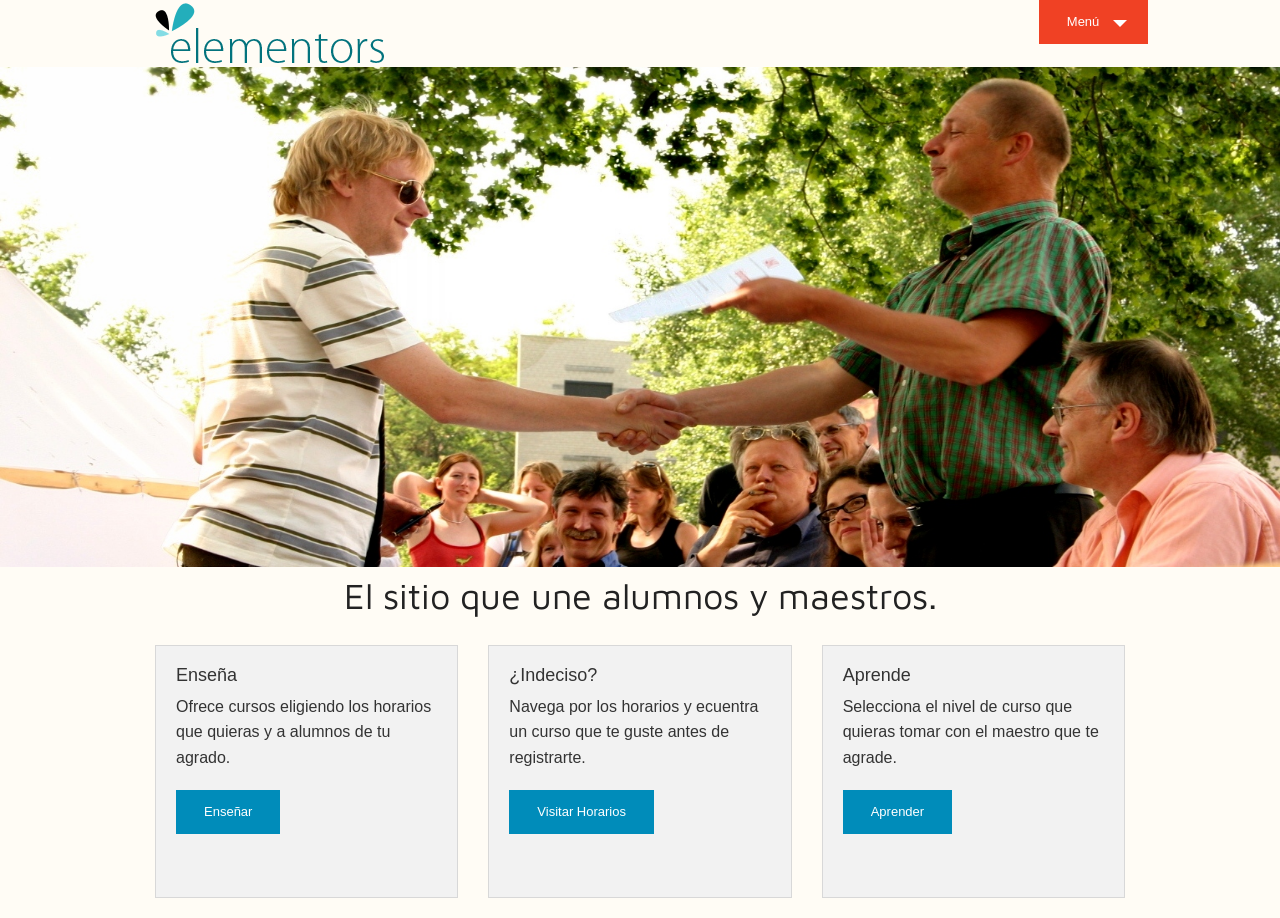
<file: index.html>
<!doctype html>
<html class="no-js" lang="en">
<head>
  <meta charset="utf-8" />
  <meta name="viewport" content="width=device-width, initial-scale=1.0" />
  <title>Escuela de Inglés | Bienvenido</title>
  <link rel="stylesheet" href="css/foundation.css" />
  <link rel="stylesheet" href="css/index.css" />
  <script src="js/vendor/modernizr.js"></script>
  <!-- jQuery (necessary for Bootstrap's JavaScript plugins) -->
  <script src="https://ajax.googleapis.com/ajax/libs/jquery/1.11.0/jquery.min.js"></script>
  <link href='http://fonts.googleapis.com/css?family=Maven+Pro' rel='stylesheet' type='text/css'>
  <style type="text/css">
    .vjs-default-skin .vjs-control-bar { font-size: 89% }
  </style>
</head>
<body>

  <div id="iniciarModal" class="reveal-modal" data-reveal>
    <h2>Inicio de sesión</h2>
    <form>
      <div class="row">
        <div class="large-4 columns">
          <label>Correo
            <input type="text" placeholder="large-4.columns" />
          </label>
        </div>
        <div class="large-4 columns">
          <label>Contraseña
            <input type="text" placeholder="large-4.columns" />
          </label>
        </div>
        <div class="large-4 columns">
          <label>Iniciar sesión como:</label>
          <input type="radio" name="pokemon" value="Red" id="pokemonRed"><label for="pokemonRed">Alumno</label>
          <input type="radio" name="pokemon" value="Blue" id="pokemonBlue"><label for="pokemonBlue">Maestro</label>
        </div>
      </div>
      <div class="text-center">
        <a href="#" class="button [tiny small large]">Entrar</a>
      </div>
    </form>
    <a class="close-reveal-modal">&#215;</a>
  </div>

  <div id="myModal" class="reveal-modal" data-reveal>
    <h2>Elige el tipo de registro</h2>
    <p class="lead">Puedes elegir entre maestro y alumno</p>
    <div class="panel">
      <h5>Aprende</h5>
      <p>Selecciona el nivel de curso que quieras tomar con el maestro que te agrade.</p>
      <a href="#" class="small button"  data-reveal-id="registroAlumnoModal" data-reveal>Aprender</a>
    </div>
    <div class="panel">
      <h5>Enseña</h5>
      <p>Ofrece cursos eligiendo los horarios que quieras y a alumnos de tu agrado.</p>
      <a href="#" class="small button" data-reveal-id="registroMaestroModal" data-reveal>Enseñar</a>
    </div>    <a class="close-reveal-modal">&#215;</a>
  </div>

  <div id="registroAlumnoModal" class="reveal-modal" data-reveal>
    <h2>Registro de Alumno</h2>

    <form>
      <div class="row">
        <div class="large-12 columns">
          <label>Nombre
            <input type="text" placeholder="large-12.columns" />
          </label>
        </div>
      </div>
      <div class="row">
        <div class="large-4 columns">
          <label>Correo
            <input type="text" placeholder="large-4.columns" />
          </label>
        </div>
        <div class="large-4 columns">
          <label>Constraseña
            <input type="text" placeholder="min. 6 caracteres" />
          </label>
        </div>
        <div class="large-4 columns">
          <label>Nivel de Inglés
            <select>
              <option value="husker">Principiante</option>
              <option value="starbuck">Intermedio</option>
              <option value="hotdog">Avanzado</option>
            </select>
          </label>
        </div>
      </div>
      <div class="row">
        <div class="large-12 columns text-center">
          <a href="#" class="button">Registrar</a>
        </div>
      </div>
    </form>

    <a class="close-reveal-modal">&#215;</a>
  </div>
  <div id="registroMaestroModal" class="reveal-modal" data-reveal>
    <h2>Registro de Maestro</h2>
    <form>
      <div class="row">
        <div class="large-12 columns">
          <label>Nombre
            <input type="text" placeholder="large-12.columns" />
          </label>
        </div>
      </div>
      <div class="row">
        <div class="large-6 columns">
          <label>Correo
            <input type="text" placeholder="large-4.columns" />
          </label>
        </div>
        <div class="large-6 columns">
          <label>Constraseña
            <input type="text" placeholder="min. 6 caracteres" />
          </label>
        </div>
      </div>
      <div class="row">
        <div class="large-12 columns text-center">
          <div class="panel">
            <p>Despúes del registro debes subir un video de 1 minuto presentandote y una constancia antes de poder ofrecer cursos.</p>
          </div>
        </div>
      </div>
      <div class="row">
        <div class="large-12 columns text-center">
          <a href="#" class="button">Registrar</a>
        </div>
      </div>
    </form>
    <a class="close-reveal-modal">&#215;</a>
  </div>

  <div id="configCuentaModal" class="reveal-modal" data-reveal>
    <h2>Configurar Cuenta</h2>
    <div class="panel">
      <h5>Modifcar Datos</h5>
      <p>Algo de texto</p>
      <a href="#" class="small button" data-reveal-id="registroAlumnoModal">Modificar</a>
    </div>
    <div class="panel">
      <h5>Desactivar Cuenta</h5>
      <p>Algo de texto</p>
      <a href="#" class="small button" data-reveal-id="darBaja">Desactivar Cuenta</a>
    </div>
  </div>

  <div id="darBaja" class="reveal-modal" data-reveal>
    <h2>Desactivar Cuenta</h2>
    <div class="panel">
      <h5>¿Estás seguro que quieres darte de baja?</h5>
      <a href="#" class="small button">Sí</a>
      <a href="#" class="small button">No</a>
    </div>
  </div>

  <div class="row">
    <div class="small-8 large-10 columns">
      <img src="images/logo.png">
    </div>
    <div class="small-4 large-2 columns navbar fixed sticky">
      <a href="#" data-dropdown="drop" class="[tiny small medium large] [secondary alert success] [radius round] button dropdown">Menú</a><br>
      <ul id="drop" data-dropdown-content class="f-dropdown">
        <li class="active"><a href="#">Inicio</a></li>
        <li><a href="#" data-reveal-id="myModal" data-reveal>Registrar</a></li>
        <li><a href="html/horarios.html">Ver Horarios</a></li>
        <li><a href="html/maestros.html">Ver Maestros</a></li>
        <li></br></li>

        <li><a href="#" data-reveal-id="iniciarModal" data-reveal>Iniciar Sesión</a></li>
        <li><a href="html/alumnoConf.html">Ver Cuenta(Alumno)</a></li>
        <li><a href="html/maestroConf.html">Ver Cuenta(Maestro)</a></li>
        <li><a href="#">Salir</a></li>
      </ul>
    </div>
  </div>


  <div id="foto">
    <img src="images/shake3.jpg">
  </div>

  <div class="row">
    <div class="small-12 large-12 columns">
      <p class="text-center" id="slogan">El sitio que une alumnos y maestros.</p>
    </div>
  </div>
  <div class="row" data-equalizer>
    <div class="small-4 large-4 columns" >
      <div class="panel" data-equalizer-watch>
        <h5>Enseña</h5>
        <p>Ofrece cursos eligiendo los horarios que quieras y a alumnos de tu agrado.</p>
        <a href="#" class="small button" data-reveal-id="registroMaestroModal" data-reveal>Enseñar</a>
      </div>
    </div>
    <div class="small-4 large-4 columns" >
      <div class="panel" data-equalizer-watch>
        <h5>¿Indeciso?</h5>
        <p>Navega por los horarios y ecuentra un curso que te guste antes de registrarte.</p>
        <a href="html/horarios.html" class="small button">Visitar Horarios</a>
      </div>
    </div>
    <div class="small-4 large-4 columns" >
      <div class="panel" data-equalizer-watch>
        <h5>Aprende</h5>
        <p>Selecciona el nivel de curso que quieras tomar con el maestro que te agrade.</p>
        <a href="#" class="small button"  data-reveal-id="registroAlumnoModal" data-reveal>Aprender</a>
      </div>
    </div>
  </div>

  <script src="js/vendor/jquery.js"></script>
  <script src="js/foundation.min.js"></script>
  <script>
    $(document).foundation();
  </script>
</body>
</html>
</file>
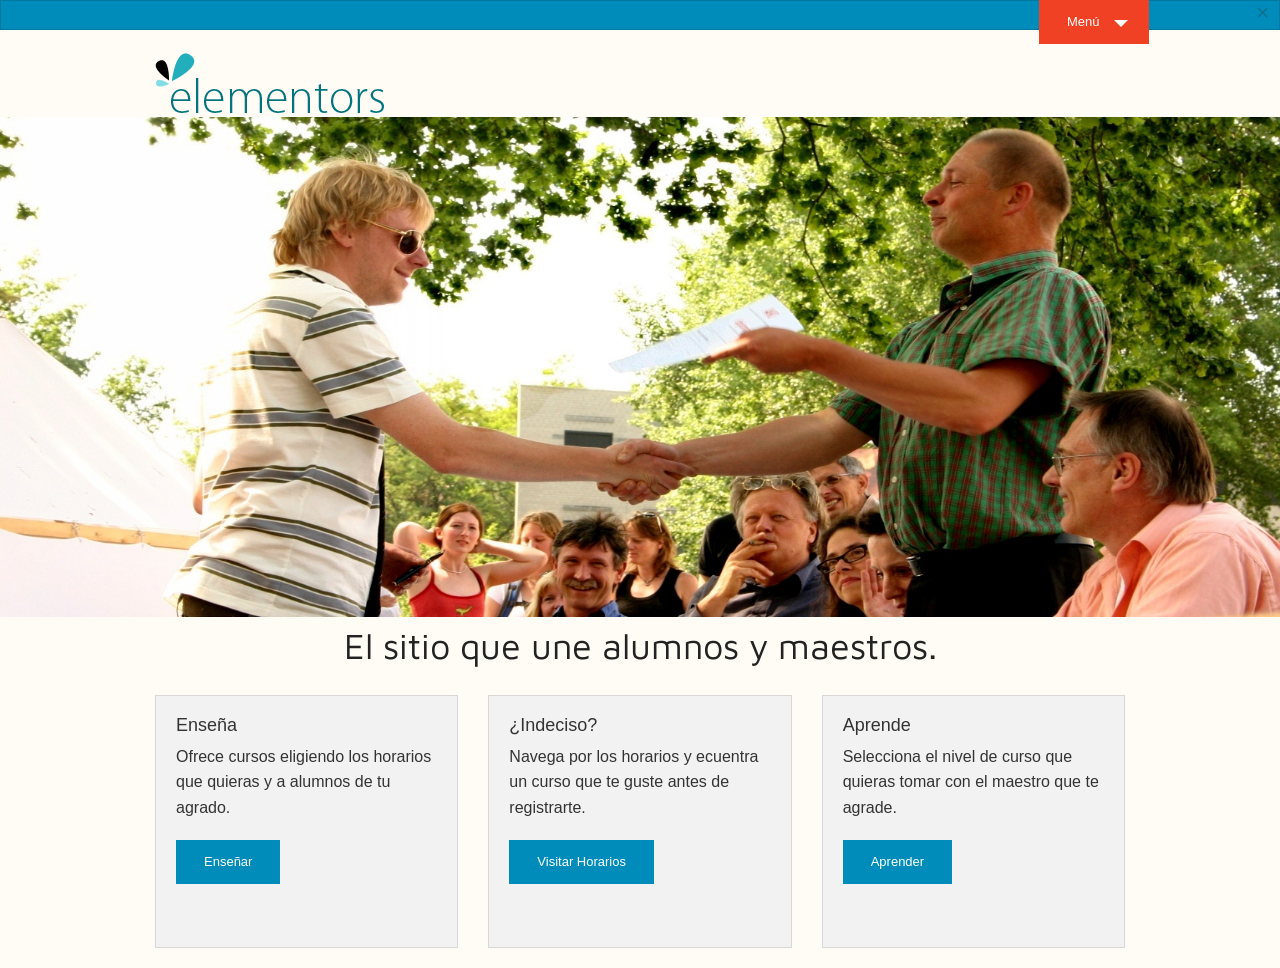
<file: web/index.html>
<!DOCTYPE html>
<html class="no-js" lang="en">
    <head>
        <meta charset="UTF-8"/>
        <meta name="viewport" content="width=device-width, initial-scale=1.0" />
        <title>
            Escuela de Inglés | Bienvenido
        </title>
        
        <link rel="stylesheet" href="css/foundation.css"/>
        <link rel="stylesheet" href="css/index.css"/>
        
        <script src="js/vendor/modernizr.js"></script>
        <script src="https://ajax.googleapis.com/ajax/libs/jquery/1.11.0/jquery.min.js"></script>
        
        <link rel="stylesheet" type="text/css" href="http://fonts.googleapis.com/css?family=Maven+Pro"/>
        <style type="text/css">
            .vjs-default-skin .vjs-control-bar {font-size: 89%}
        </style>
        
        <script src="js/registro_estudiante.js"></script>
        <script src="js/registro_profesor.js"></script>
        
        <script>
            if(typeof(Storage)!=="undefined") {
                localStorage.setItem("id", "vila@ciencias.unam.mx");
                localStorage.setItem("tipo", "estudiante")
            } else {
            }
        </script>
    </head>
    
    <body>
        
        <div id="mensaje" data-alert class="alert-box">
            <a href="#" class="close">
                &times;
            </a>
        </div>
        
        <div id="iniciarModal" class="reveal-modal" data-reveal>
            <h2>
                Inicio de Sesión
            </h2>
            <form>
                <div class="row">
                    <div class="large-4 columns">
                        <label>
                            Correo
                            <input type="text" placeholder="large-4.columns" />
                        </label>
                    </div>
                    
                    <div class="large-4 columns">
                        <label>
                            Contraseña
                            <input type="text" placeholder="large-4.columns" />
                        </label>
                    </div>
                    
                    <div class="large-4 columns">
                        <label>
                            Iniciar sesión como:
                        </label>
                        <input type="radio" name="pokemon" value="Red" id="pokemonRed">
                        <label for="pokemonRed">
                            Alumno
                        </label>
                        <input type="radio" name="pokemon" value="Blue" id="pokemonBlue">
                        <label for="pokemonBlue">
                            Maestro
                        </label>
                    </div>
                </div>
                
                <div class="text-center">
                    <a href="#" class="button [tiny small large]">
                        Entrar
                    </a>
                </div>
            </form>
            <a class="close-reveal-modal">
                &#215;
            </a>
        </div>
        
        <div id="myModal" class="reveal-modal" data-reveal>
            <h2>
                Elige el tipo de registro
            </h2>
            <p class="lead">
                Puedes elegir entre profesor y estudiante
            </p>
            <div class="panel">
                <h5>
                    Aprende
                </h5>
                <p>
                    Selecciona el nivel de curso que quieras tomar con el maestro que te agrade.
                </p>
                <a href="#" class="small button"  data-reveal-id="registroAlumnoModal" data-reveal>
                    Aprender
                </a>
            </div>
            <div class="panel">
                <h5>
                    Enseña
                </h5>
                <p>
                    Ofrece cursos eligiendo los horarios que quieras y a alumnos de tu agrado.
                </p>
                <a href="#" class="small button" data-reveal-id="registroMaestroModal" data-reveal>
                    Enseñar
                </a>
            </div>
            <a class="close-reveal-modal">
                &#215;
            </a>
        </div>
        
        <div id="registroAlumnoModal" class="reveal-modal" data-reveal>
            <h2>
                Registro de Alumno
            </h2>
            <form data-abide>
                <div class="row">
                    <div class="large-12 columns">
                        <div class="input-wrapper">
                            <label>
                                Nombre
                                <input type="text" id="nombre_Estudiante" placeholder="min. 4 caracteres - max. 100 caracteres" pattern="([a-zA-Z0-9]{4,100})$"/>
                            </label>
                            <small class="error">Ya fue</small>
                        </div>
                    </div>
                </div>
                
                <div class="row">
                    <div class="large-4 columns">
                        <div class="input-wrapper">
                            <label>
                                Correo
                                <input type="text" id="correo_Estudiante" placeholder="min. 4 caracteres - max. 50 caracteres" pattern="/[\w-\.]{3,}@([\w-]{2,}\.)[\w-]{2,4}/"/>
                            </label>
                            <small class="error">Introduce un correo válido.</small>
                        </div>
                    </div>
                    
                    <div class="large-4 columns">
                        <div class="password-field">
                            <label>
                                Constraseña
                                <input type="password" id="contrasenia_Estudiante" placeholder="min. 6 caracteres - max. 50 caracteres" required pattern="(?!^[0-9]*$)(?!^[a-zA-Z]*$)^([a-zA-Z0-9]{8,10})$"/>
                            </label>
                            <small class="error">Your password must match the requirements</small>
                        </div>
                    </div>
                    
                    <div class="large-4 columns">
                        <label>
                            Nivel de Inglés
                            <select name="nivel">
                                <option value="p">Principiante</option>
                                <option value="i">Intermedio</option>
                                <option value="a">Avanzado</option>
                            </select>
                        </label>
                    </div>
                </div>
                
                <div class="row">
                    <div class="large-12 columns text-center">
                        <br>
                        <br>
                        <a href="#" id="registrarEstudiante" class="button">Registrar</a>
                    </div>
                </div>
            </form>

            <a class="close-reveal-modal">
                &#215;
            </a>
        </div>
        
        <div id="registroMaestroModal" class="reveal-modal" data-reveal>
            <h2>
                Registro de Maestro
            </h2>
            
            <form>
                <div class="row">
                    <div class="large-12 columns">
                        <label>
                            Nombre
                            <input id="nombre_Profesor" type="text" placeholder="large-12.columns" />
                        </label>
                    </div>
                </div>
                
                <div class="row">
                    <div class="large-6 columns">
                        <label>
                            Correo
                            <input id="correo_Profesor" type="text" placeholder="large-4.columns" />
                        </label>
                    </div>
                    
                    <div class="large-6 columns">
                        <label>
                            Constraseña
                            <input id="contrasenia_Profesor" type="text" placeholder="min. 6 caracteres" />
                        </label>
                    </div>
                </div>
                
                <div class="row">
                    <div class="large-12 columns text-center">
                        <div class="panel">
                            <p>
                                Despúes del registro debes subir un video de 1 minuto presentandote y una constancia antes de poder ofrecer cursos.
                            </p>
                        </div>
                    </div>
                </div>
            
                <div class="row">
                    <div class="large-12 columns text-center">
                        <a href="#" id="registrarProfesor" class="button">
                            Registrar
                        </a>
                    </div>
                </div>
            </form>
            <a class="close-reveal-modal">
                &#215;
            </a>
        </div>
        
        <div class="row">
            <div class="small-8 large-10 columns">
                <a href="index.html">
                    <img src="images/logo.png">
                    </a>
            </div>
            
            <div class="small-4 large-2 columns navbar fixed sticky">
                <a href="#" data-dropdown="drop" class="[tiny small medium large] [secondary alert success] [radius round] button dropdown">
                    Menú
                </a>
                <br>
                <ul id="drop" data-dropdown-content class="f-dropdown">
                    <li class="active">
                        <a href="#">
                            Inicio
                        </a>
                    </li>
                    <li>
                        <a href="#" data-reveal-id="myModal" data-reveal>
                            Registrar
                        </a>
                    </li>
                    <li>
                        <a href="html/horarios.html">
                            Ver Horarios
                        </a>
                    </li>
                    <li>
                        <a href="html/maestros.html">
                            Ver Maestros
                        </a>
                    </li>
                    <li>
                        <br>
                    </li>
                    <li>
                        <a href="#" data-reveal-id="iniciarModal" data-reveal>
                            Iniciar Sesión
                        </a>
                    </li>
                </ul>
            </div>
        </div>
        
        <div id="foto">
            <img src="images/shake3.jpg">
        </div>
        
        <div class="row">
            <div class="small-12 large-12 columns">
                <p class="text-center" id="slogan">
                    El sitio que une alumnos y maestros.
                </p>
            </div>
        </div>
        
        <div class="row" data-equalizer>
            <div class="small-4 large-4 columns" >
                <div class="panel" data-equalizer-watch>
                    <h5>
                        Enseña
                    </h5>
                    <p>
                        Ofrece cursos eligiendo los horarios que quieras y a alumnos de tu agrado.
                    </p>
                    <a href="#" class="small button" data-reveal-id="registroMaestroModal" data-reveal>
                        Enseñar
                    </a>
                </div>
            </div>
            
            <div class="small-4 large-4 columns" >
                <div class="panel" data-equalizer-watch>
                    <h5>
                        ¿Indeciso?
                    </h5>
                    <p>
                        Navega por los horarios y ecuentra un curso que te guste antes de registrarte.
                    </p>
                    <a href="html/horarios.html" class="small button">
                        Visitar Horarios
                    </a>
                </div>
            </div>
            
            <div class="small-4 large-4 columns" >
                <div class="panel" data-equalizer-watch>
                    <h5>
                        Aprende
                    </h5>
                    <p>
                        Selecciona el nivel de curso que quieras tomar con el maestro que te agrade.
                    </p>
                    <a href="#" class="small button"  data-reveal-id="registroAlumnoModal" data-reveal>
                        Aprender
                    </a>
                </div>
            </div>
        </div>

        <script src="js/vendor/jquery.js"></script>
        <script src="js/foundation.min.js"></script>
        <script>
            $(document).foundation();
        </script>
    </body>
</html>
</file>
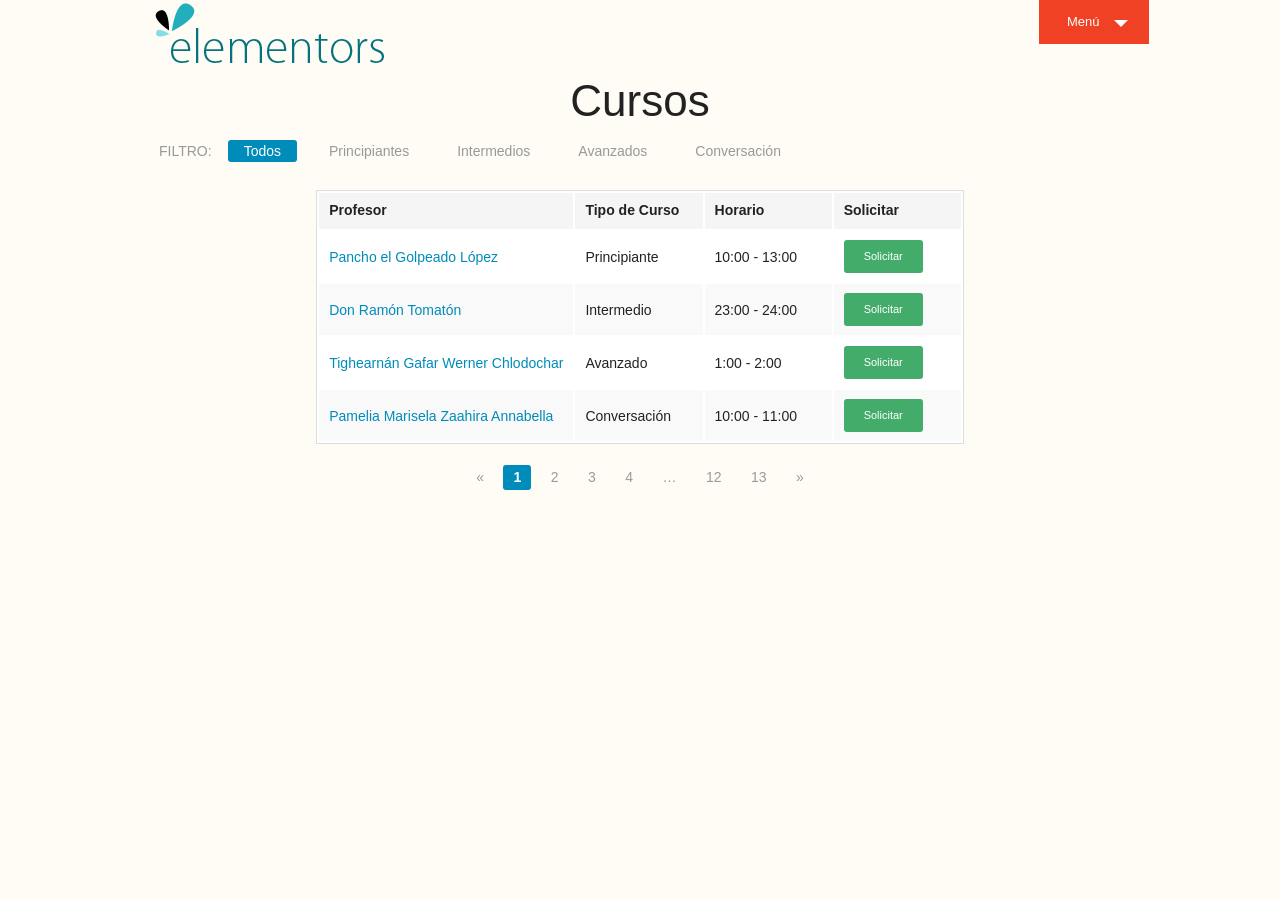
<file: html/horarios.html>
<!doctype html>
<html class="no-js" lang="en">
<head>
  <meta charset="utf-8" />
  <meta name="viewport" content="width=device-width, initial-scale=1.0" />
  <title>Escuela de Inglés | Bienvenido</title>
  <link rel="stylesheet" href="../css/foundation.css" />
  <link rel="stylesheet" href="../css/index.css" />
  <script src="../js/vendor/modernizr.js"></script>
  <!-- jQuery (necessary for Bootstrap's JavaScript plugins) -->
  <script src="https://ajax.googleapis.com/ajax/libs/jquery/1.11.0/jquery.min.js"></script>
  <link href='http://fonts.googleapis.com/css?family=Maven+Pro' rel='stylesheet' type='text/css'>
  <style type="text/css">
    .vjs-default-skin .vjs-control-bar { font-size: 89% }
  </style>
</head>
<body>
  <div id="iniciarModal" class="reveal-modal" data-reveal>
    <h2>Inicio de sesión</h2>
    <form>
      <div class="row">
        <div class="large-4 columns">
          <label>Correo
            <input type="text" placeholder="large-4.columns" />
          </label>
        </div>
        <div class="large-4 columns">
          <label>Contraseña
            <input type="text" placeholder="large-4.columns" />
          </label>
        </div>
        <div class="large-4 columns">
          <label>Iniciar sesión como:</label>
          <input type="radio" name="pokemon" value="Red" id="pokemonRed"><label for="pokemonRed">Alumno</label>
          <input type="radio" name="pokemon" value="Blue" id="pokemonBlue"><label for="pokemonBlue">Maestro</label>
        </div>
      </div>
      <div class="text-center">
        <a href="#" class="button [tiny small large]">Entrar</a>
      </div>
    </form>
    <a class="close-reveal-modal">&#215;</a>
  </div>
  <div id="myModal" class="reveal-modal" data-reveal>
    <h2>Elige el tipo de registro</h2>
    <p class="lead">Puedes elegir entre maestro y alumno</p>
    <div class="panel">
      <h5>Aprende</h5>
      <p>Selecciona el nivel de curso que quieras tomar con el maestro que te agrade.</p>
      <a href="#" class="small button"  data-reveal-id="registroAlumnoModal" data-reveal>Aprender</a>
    </div>
    <div class="panel">
      <h5>Enseña</h5>
      <p>Ofrece cursos eligiendo los horarios que quieras y a alumnos de tu agrado.</p>
      <a href="#" class="small button" data-reveal-id="registroMaestroModal" data-reveal>Enseñar</a>
    </div>
    <a class="close-reveal-modal">&#215;</a>
  </div>

  <div id="registroAlumnoModal" class="reveal-modal" data-reveal>
    <h2>Registro de Alumno</h2>

    <form>
      <div class="row">
        <div class="large-12 columns">
          <label>Nombre
            <input type="text" placeholder="large-12.columns" />
          </label>
        </div>
      </div>
      <div class="row">
        <div class="large-4 columns">
          <label>Correo
            <input type="text" placeholder="large-4.columns" />
          </label>
        </div>
        <div class="large-4 columns">
          <label>Constraseña
            <input type="text" placeholder="min. 6 caracteres" />
          </label>
        </div>
        <div class="large-4 columns">
          <label>Nivel de Inglés
            <select>
              <option value="husker">Principiante</option>
              <option value="starbuck">Intermedio</option>
              <option value="hotdog">Avanzado</option>
            </select>
          </label>
        </div>
      </div>
      <div class="row">
        <div class="large-12 columns text-center">
          <a href="#" class="button">Registrar</a>
        </div>
      </div>
    </form>

    <a class="close-reveal-modal">&#215;</a>
  </div>
  <div id="registroMaestroModal" class="reveal-modal" data-reveal>
    <h2>Registro de Maestro</h2>
    <form>
      <div class="row">
        <div class="large-12 columns">
          <label>Nombre
            <input type="text" placeholder="large-12.columns" />
          </label>
        </div>
      </div>
      <div class="row">
        <div class="large-6 columns">
          <label>Correo
            <input type="text" placeholder="large-4.columns" />
          </label>
        </div>
        <div class="large-6 columns">
          <label>Constraseña
            <input type="text" placeholder="min. 6 caracteres" />
          </label>
        </div>
      </div>
      <div class="row">
        <div class="large-12 columns text-center">
          <div class="panel">
            <p>Despúes del registro debes subir un video de 1 minuto presentandote y una constancia antes de poder ofrecer cursos.</p>
          </div>
        </div>
      </div>
      <div class="row">
        <div class="large-12 columns text-center">
          <a href="#" class="button">Registrar</a>
        </div>
      </div>
    </form>
    <a class="close-reveal-modal">&#215;</a>
  </div>

  <div class="row">
    <div class="small-8 large-10 columns">
      <img src="../images/logo.png">
    </div>
    <div class="small-4 large-2 columns navbar fixed sticky">
      <a href="#" data-dropdown="drop" class="[tiny small medium large] [secondary alert success] [radius round] button dropdown">Menú</a><br>
      <ul id="drop" data-dropdown-content class="f-dropdown">
        <li class="active"><a href="../index.html">Inicio</a></li>
        <li><a href="#" data-reveal-id="myModal" data-reveal>Registrar</a></li>
        <li><a href="#">Ver Horarios</a></li>
        <li><a href="maestros.html">Ver Maestros</a></li>
        <li></br></li>
        <li><a href="#" data-reveal-id="iniciarModal" data-reveal>Iniciar Sesión</a></li>
        <li><a href="alumnoConf.html">Ver Cuenta(Alumno)</a></li>
        <li><a href="maestroConf.html">Ver Cuenta(Maestro)</a></li>
        <li><a href="#">Salir</a></li>
      </ul>
    </div>
  </div>
  <div class="row">
    <div class="small-12 large-12 columns text-center">
      <h1>Cursos</h1>
    </div>
  </div>
  <div class="row">
    <div class="small-12 large-12 columns text-center">
      <dl class="sub-nav">
        <dt>Filtro:</dt>
        <dd class="active"><a href="#">Todos</a></dd>
        <dd><a href="#">Principiantes</a></dd>
        <dd><a href="#">Intermedios</a></dd>
        <dd><a href="#">Avanzados</a></dd>
        <dd><a href="#">Conversación</a></dd>
      </dl>
    </div>
  </div>
  <div class="row">
    <div class="small-12 large-12 columns">
      <table>
        <thead>
          <tr>
            <th width="40%">Profesor</th>
            <th width="20%">Tipo de Curso</th>
            <th width="20%">Horario</th>
            <th width="20%">Solicitar</th>
          </tr>
        </thead>
        <tbody>
          <tr>
            <td><a href="maestros/1.html">Pancho el Golpeado López</a></td>
            <td>Principiante</td>
            <td>10:00 - 13:00</td>
            <td><a href="#" class="button success radius tiny">Solicitar</a></td>
          </tr>
          <tr>
            <td><a href="maestros/2.html">Don Ramón Tomatón</a></td>
            <td>Intermedio</td>
            <td>23:00 - 24:00</td>
            <td><a href="#" class="button success radius tiny">Solicitar</a></td>
          </tr>
          <tr>
            <td><a href="maestros/3.html">Tighearnán Gafar Werner Chlodochar</a></td>
            <td>Avanzado</td>
            <td>1:00 - 2:00</td>
            <td><a href="#" class="button success radius tiny">Solicitar</a></td>
          </tr>
          <tr>
            <td><a href="maestros/4.html">Pamelia Marisela Zaahira Annabella</a></td>
            <td>Conversación</td>
            <td>10:00 - 11:00</td>
            <td><a href="#" class="button success radius tiny">Solicitar</a></td>
          </tr>
        </tbody>
      </table>
    </div>
    <div class="small-2 large-2 columns"></div>
  </div>
  <div class="pagination-centered">
    <ul class="pagination">
      <li class="arrow unavailable"><a href="">&laquo;</a></li>
      <li class="current"><a href="">1</a></li>
      <li><a href="">2</a></li>
      <li><a href="">3</a></li>
      <li><a href="">4</a></li>
      <li class="unavailable"><a href="">&hellip;</a></li>
      <li><a href="">12</a></li>
      <li><a href="">13</a></li>
      <li class="arrow"><a href="">&raquo;</a></li>
    </ul>
  </div>


  <script src="../js/vendor/jquery.js"></script>
  <script src="../js/foundation.min.js"></script>
  <script>
    $(document).foundation();
  </script>
</body>
</html>
</file>
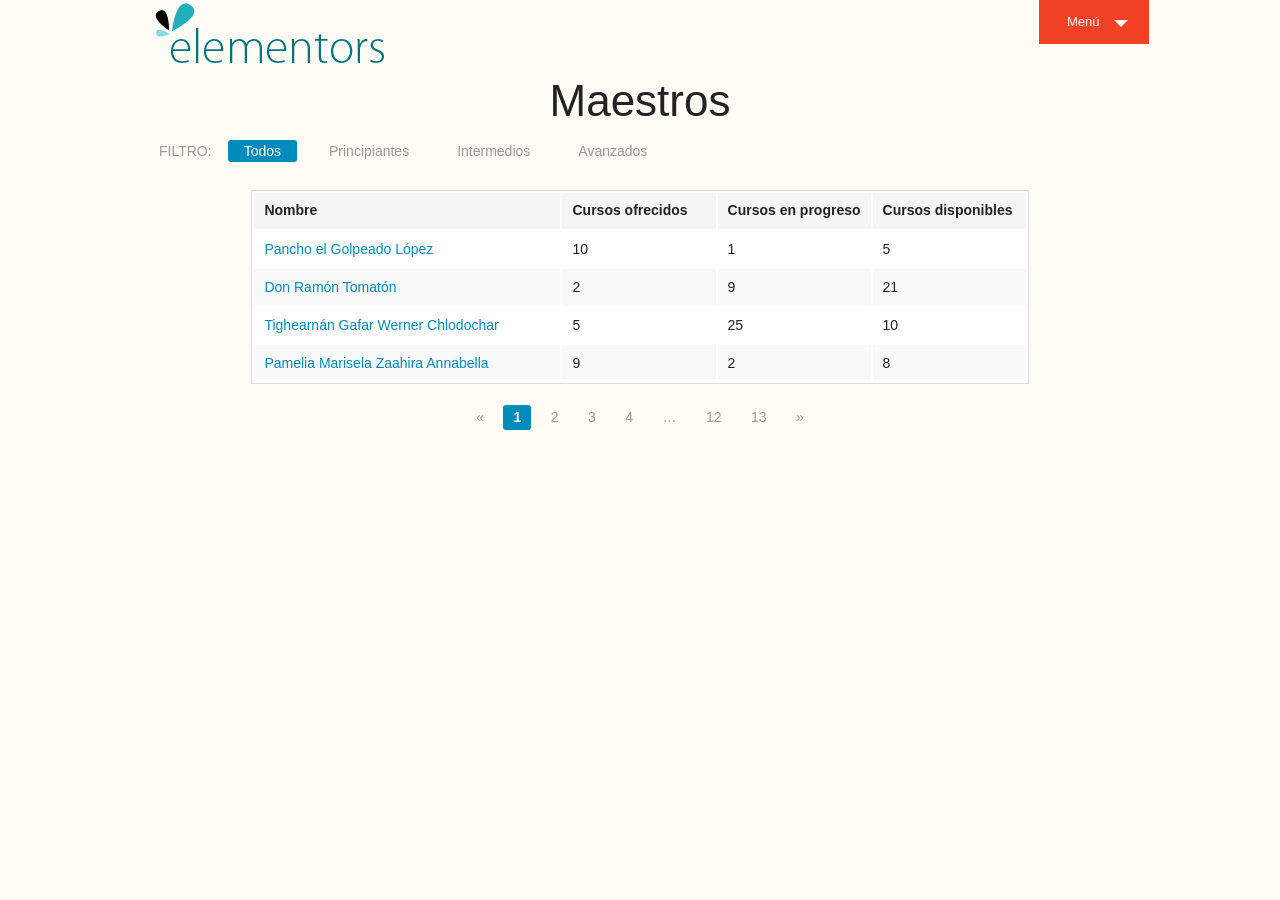
<file: html/maestros.html>
<!doctype html>
<html class="no-js" lang="en">
<head>
  <meta charset="utf-8" />
  <meta name="viewport" content="width=device-width, initial-scale=1.0" />
  <title>Escuela de Inglés | Bienvenido</title>
  <link rel="stylesheet" href="../css/foundation.css" />
  <link rel="stylesheet" href="../css/index.css" />
  <script src="../js/vendor/modernizr.js"></script>
  <!-- jQuery (necessary for Bootstrap's JavaScript plugins) -->
  <script src="https://ajax.googleapis.com/ajax/libs/jquery/1.11.0/jquery.min.js"></script>
  <link href='http://fonts.googleapis.com/css?family=Maven+Pro' rel='stylesheet' type='text/css'>
  <style type="text/css">
    .vjs-default-skin .vjs-control-bar { font-size: 89% }
  </style>
</head>
<body>

  <div id="iniciarModal" class="reveal-modal" data-reveal>
    <h2>Inicio de sesión</h2>
    <form>
      <div class="row">
        <div class="large-4 columns">
          <label>Correo
            <input type="text" placeholder="large-4.columns" />
          </label>
        </div>
        <div class="large-4 columns">
          <label>Contraseña
            <input type="text" placeholder="large-4.columns" />
          </label>
        </div>
        <div class="large-4 columns">
          <label>Iniciar sesión como:</label>
          <input type="radio" name="pokemon" value="Red" id="pokemonRed"><label for="pokemonRed">Alumno</label>
          <input type="radio" name="pokemon" value="Blue" id="pokemonBlue"><label for="pokemonBlue">Maestro</label>
        </div>
      </div>
      <div class="text-center">
        <a href="#" class="button [tiny small large]">Entrar</a>
      </div>
    </form>
    <a class="close-reveal-modal">&#215;</a>
  </div>

  <div id="myModal" class="reveal-modal" data-reveal>
    <h2>Elige el tipo de registro</h2>
    <p class="lead">Puedes elegir entre maestro y alumno</p>
    <div class="panel">
      <h5>Aprende</h5>
      <p>Selecciona el nivel de curso que quieras tomar con el maestro que te agrade.</p>
      <a href="#" class="small button"  data-reveal-id="registroAlumnoModal" data-reveal>Aprender</a>
    </div>
    <div class="panel">
      <h5>Enseña</h5>
      <p>Ofrece cursos eligiendo los horarios que quieras y a alumnos de tu agrado.</p>
      <a href="#" class="small button" data-reveal-id="registroMaestroModal" data-reveal>Enseñar</a>
    </div>
    <a class="close-reveal-modal">&#215;</a>
  </div>

  <div id="registroAlumnoModal" class="reveal-modal" data-reveal>
    <h2>Registro de Alumno</h2>

    <form>
      <div class="row">
        <div class="large-12 columns">
          <label>Nombre
            <input type="text" placeholder="large-12.columns" />
          </label>
        </div>
      </div>
      <div class="row">
        <div class="large-4 columns">
          <label>Correo
            <input type="text" placeholder="large-4.columns" />
          </label>
        </div>
        <div class="large-4 columns">
          <label>Constraseña
            <input type="text" placeholder="min. 6 caracteres" />
          </label>
        </div>
        <div class="large-4 columns">
          <label>Nivel de Inglés
            <select>
              <option value="husker">Principiante</option>
              <option value="starbuck">Intermedio</option>
              <option value="hotdog">Avanzado</option>
            </select>
          </label>
        </div>
      </div>
      <div class="row">
        <div class="large-12 columns text-center">
          <a href="#" class="button">Registrar</a>
        </div>
      </div>
    </form>

    <a class="close-reveal-modal">&#215;</a>
  </div>
  <div id="registroMaestroModal" class="reveal-modal" data-reveal>
    <h2>Registro de Maestro</h2>
    <form>
      <div class="row">
        <div class="large-12 columns">
          <label>Nombre
            <input type="text" placeholder="large-12.columns" />
          </label>
        </div>
      </div>
      <div class="row">
        <div class="large-6 columns">
          <label>Correo
            <input type="text" placeholder="large-4.columns" />
          </label>
        </div>
        <div class="large-6 columns">
          <label>Constraseña
            <input type="text" placeholder="min. 6 caracteres" />
          </label>
        </div>
      </div>
      <div class="row">
        <div class="large-12 columns text-center">
          <div class="panel">
            <p>Despúes del registro debes subir un video de 1 minuto presentandote y una constancia antes de poder ofrecer cursos.</p>
          </div>
        </div>
      </div>
      <div class="row">
        <div class="large-12 columns text-center">
          <a href="#" class="button">Registrar</a>
        </div>
      </div>
    </form>
    <a class="close-reveal-modal">&#215;</a>
  </div>

  <div class="row">
    <div class="small-8 large-10 columns">
      <img src="../images/logo.png">
    </div>
    <div class="small-4 large-2 columns navbar fixed sticky">
      <a href="#" data-dropdown="drop" class="[tiny small medium large] [secondary alert success] [radius round] button dropdown">Menú</a><br>
      <ul id="drop" data-dropdown-content class="f-dropdown">
        <li class="active"><a href="../index.html">Inicio</a></li>
        <li><a href="#" data-reveal-id="myModal" data-reveal>Registrar</a></li>
        <li><a href="horarios.html">Ver Horarios</a></li>
        <li><a href="#">Ver Maestros</a></li>
        <li></br></li>
        <li><a href="#" data-reveal-id="iniciarModal" data-reveal>Iniciar Sesión</a></li>
        <li><a href="alumnoConf.html">Ver Cuenta(Alumno)</a></li>
        <li><a href="maestroConf.html">Ver Cuenta(Maestro)</a></li>
        <li><a href="#">Salir</a></li>
      </ul>
    </div>
  </div>
  <div class="row">
    <div class="small-12 large-12 columns text-center">
      <h1>Maestros</h1>
    </div>
  </div>
  <div class="row">
    <div class="small-12 large-12 columns text-center">
      <dl class="sub-nav">
        <dt>Filtro:</dt>
        <dd class="active"><a href="#">Todos</a></dd>
        <dd><a href="#">Principiantes</a></dd>
        <dd><a href="#">Intermedios</a></dd>
        <dd><a href="#">Avanzados</a></dd>
      </dl>
    </div>
  </div>
  <div class="row">
    <div class="small-12 large-12 columns">
      <table>
        <thead>
          <tr>
            <th width="40%">Nombre</th>
            <th width="20%">Cursos ofrecidos</th>
            <th width="20%">Cursos en progreso</th>
            <th width="20%">Cursos disponibles</th>
          </tr>
        </thead>
        <tbody>
          <tr>
            <td><a href="maestros/1.html">Pancho el Golpeado López</a></td>
            <td>10</td>
            <td>1</td>
            <td>5</td>
          </tr>
          <tr>
            <td><a href="maestros/2.html">Don Ramón Tomatón</a></td>
            <td>2</td>
            <td>9</td>
            <td>21</td>
          </tr>
          <tr>
            <td><a href="maestros/3.html">Tighearnán Gafar Werner Chlodochar</a></td>
            <td>5</td>
            <td>25</td>
            <td>10</td>
          </tr>
          <tr>
            <td><a href="maestros/4.html">Pamelia Marisela Zaahira Annabella</a></td>
            <td>9</td>
            <td>2</td>
            <td>8</td>
          </tr>
        </tbody>
      </table>
    </div>
  </div>
  <div class="pagination-centered">
    <ul class="pagination">
      <li class="arrow unavailable"><a href="">&laquo;</a></li>
      <li class="current"><a href="">1</a></li>
      <li><a href="">2</a></li>
      <li><a href="">3</a></li>
      <li><a href="">4</a></li>
      <li class="unavailable"><a href="">&hellip;</a></li>
      <li><a href="">12</a></li>
      <li><a href="">13</a></li>
      <li class="arrow"><a href="">&raquo;</a></li>
    </ul>
  </div>


  <script src="../js/vendor/jquery.js"></script>
  <script src="../js/foundation.min.js"></script>
  <script>
    $(document).foundation();
  </script>
</body>
</html>
</file>
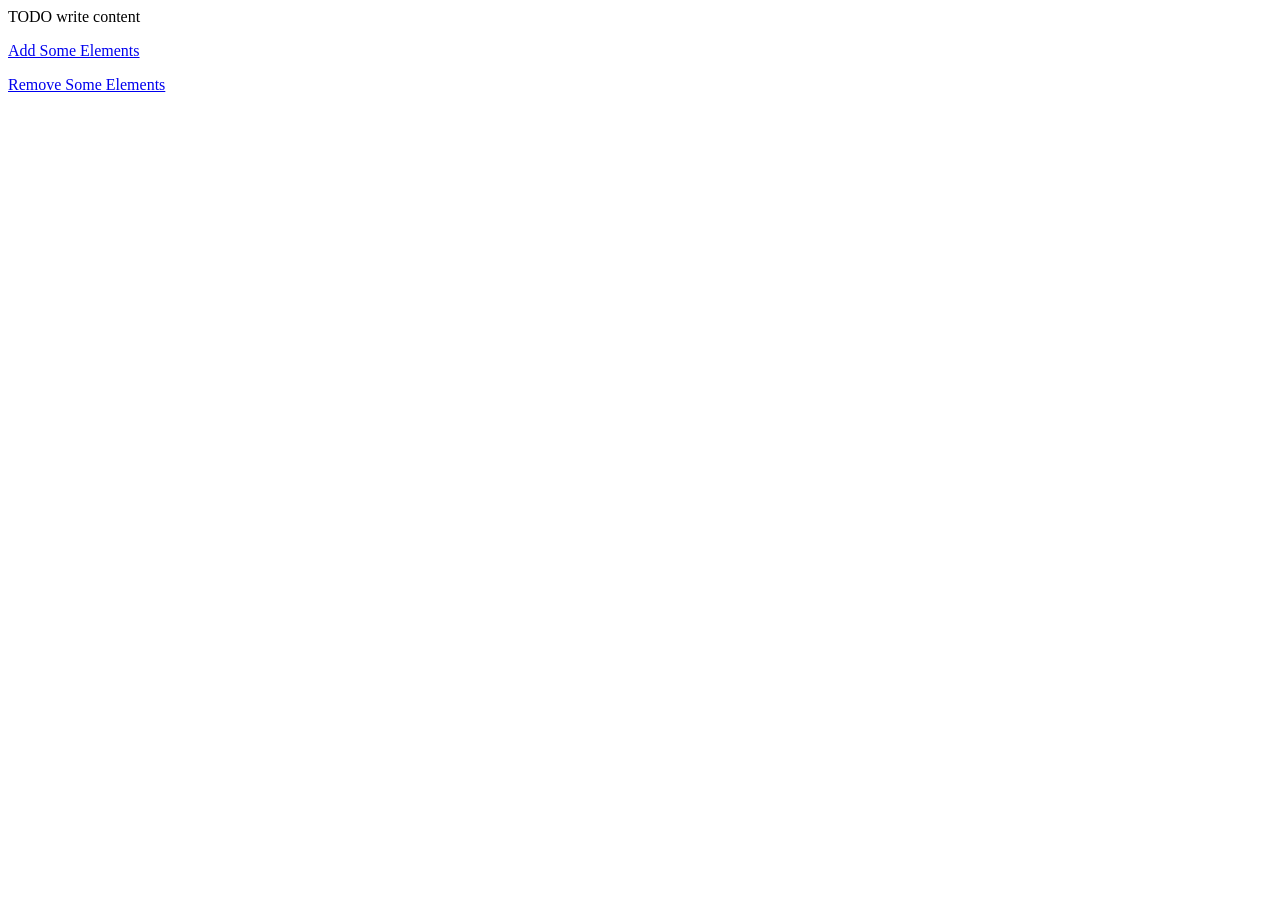
<file: web/prueba.html>
<!DOCTYPE html>
<!--
To change this license header, choose License Headers in Project Properties.
To change this template file, choose Tools | Templates
and open the template in the editor.
-->
<html>
    <head>
        <title>TODO supply a title</title>
        <meta charset="UTF-8">
        <meta name="viewport" content="width=device-width, initial-scale=1.0">
    <script>
       function anadir_parrafo(){
        var parrafo = document.createElement('p');
        var texto = document.createTextNode('Párrafo añadido.');
        parrafo.appendChild(texto);
        document.getElementById('ej-aCh').appendChild(parrafo);
    }
    </script>
    <script>
function eliminar(){
        var parrafoAEliminar = document.getElementById('ej-aCh').getElementsByTagName('p')[0];
        document.getElementById('ej-aCh').removeChild(parrafoAEliminar);
    }
      
    </script>
    </head>
    
    <body>
        <div>TODO write content</div>
        <input type="hidden" value="0" id="theValue" />

        <p><a href="#" onclick="anadir_parrafo()">Add Some Elements</a></p>
        <p><a href="#" onclick="eliminar()">Remove Some Elements</a></p>

        <div id="ej-aCh"> </div>
    </body>
</html>
</file>
<file: css/index.css>
body {
	background-color: #fffcf5;
}

#slogan {
	font-family: 'Maven Pro', sans-serif;
	font-size: 36px;

}


#foto img {
   position: relative;
   width: 100%; /* for IE 6 */
   max-height: 500px;
}

.navbar {
	left: 80%;
}
</file>
<file: web/css/index.css>
body {
	background-color: #fffcf5;
}

#slogan {
	font-family: 'Maven Pro', sans-serif;
	font-size: 36px;

}


#foto img {
   position: relative;
   width: 100%; /* for IE 6 */
   max-height: 500px;
}

.navbar {
	left: 80%;
}
</file>
